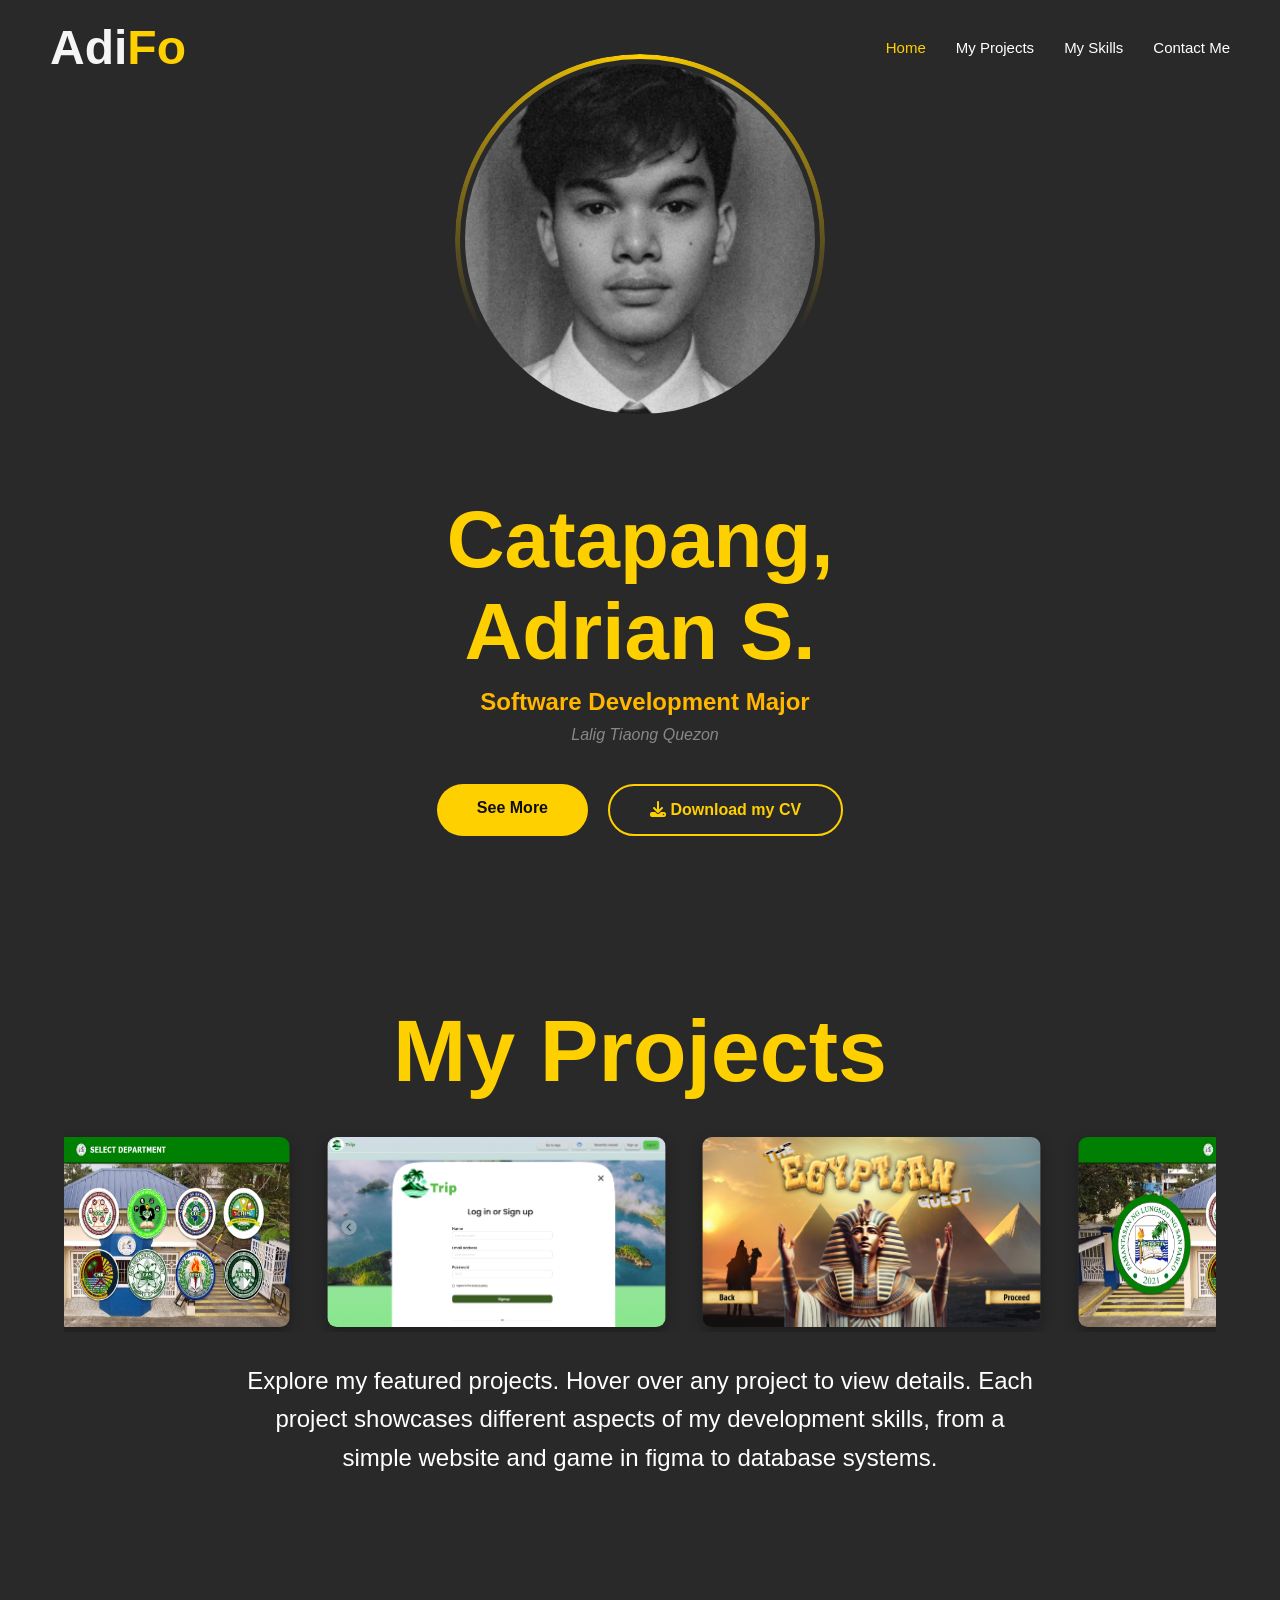
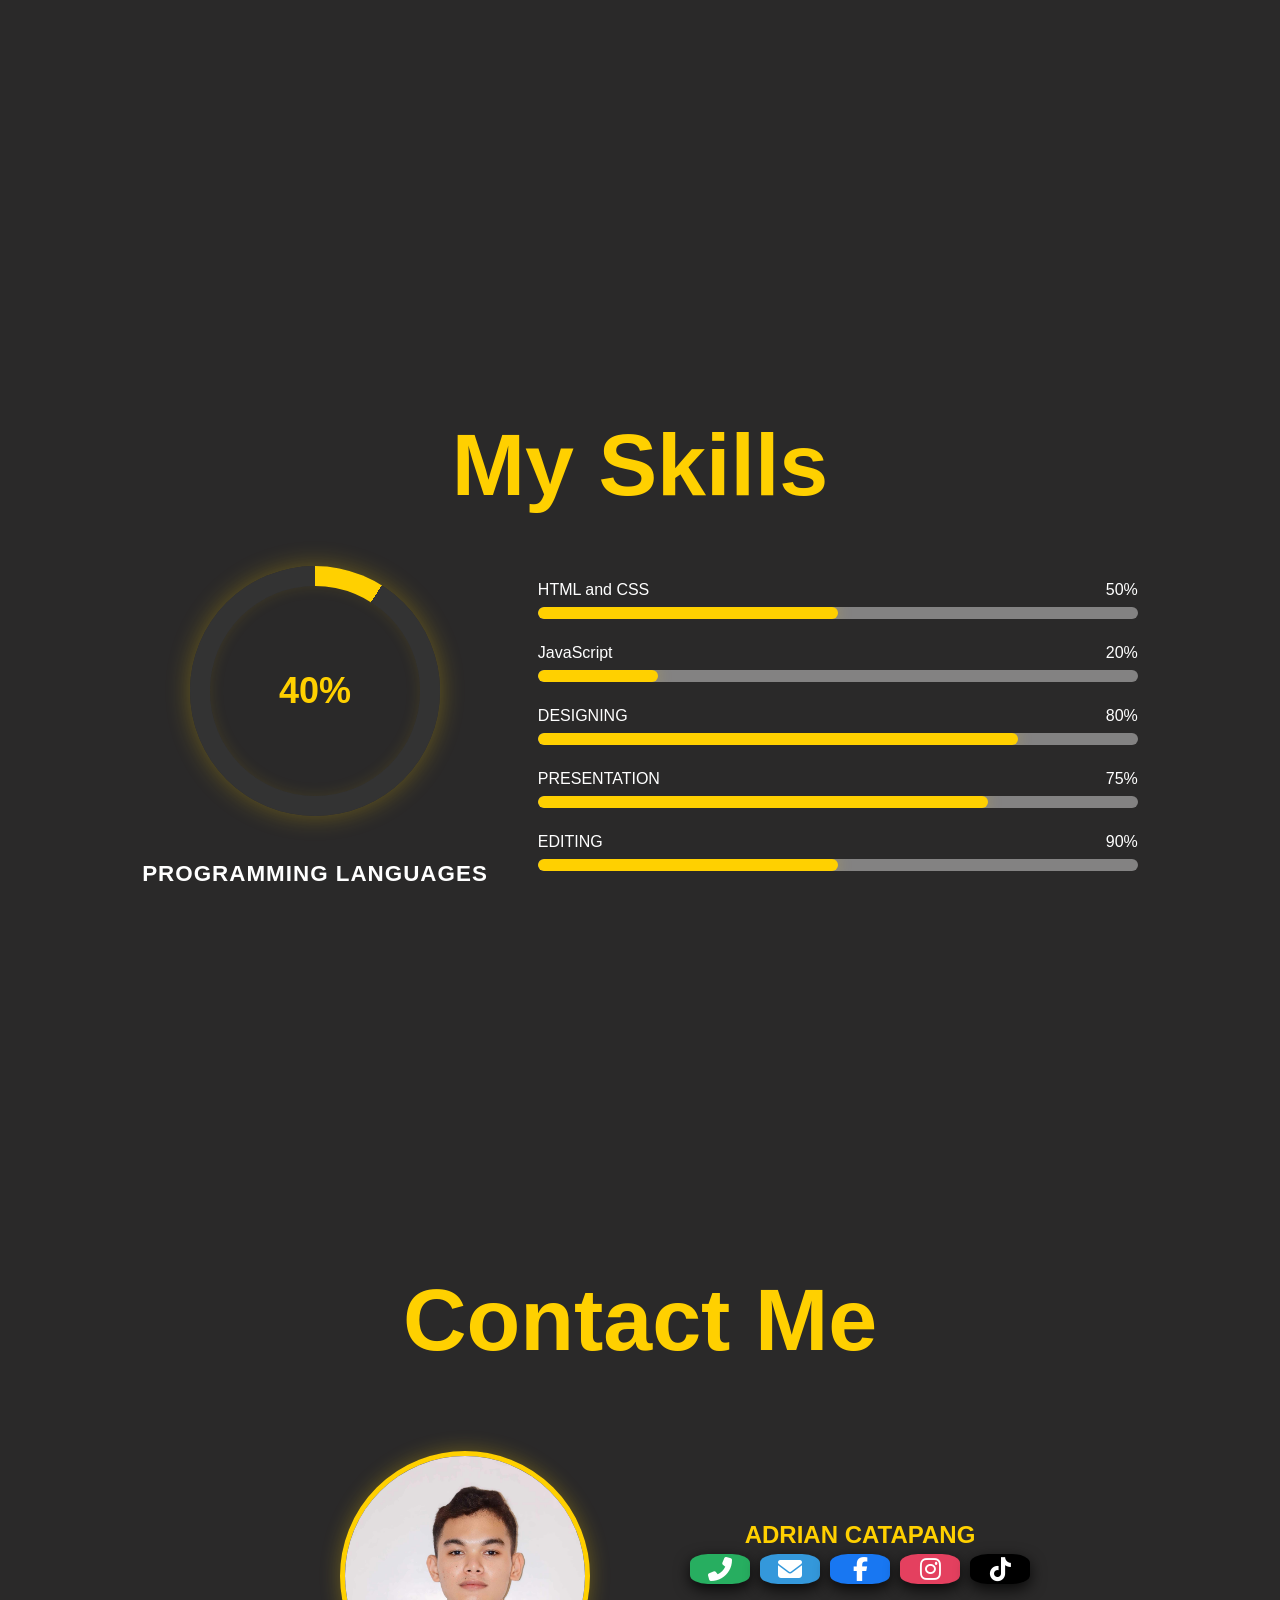
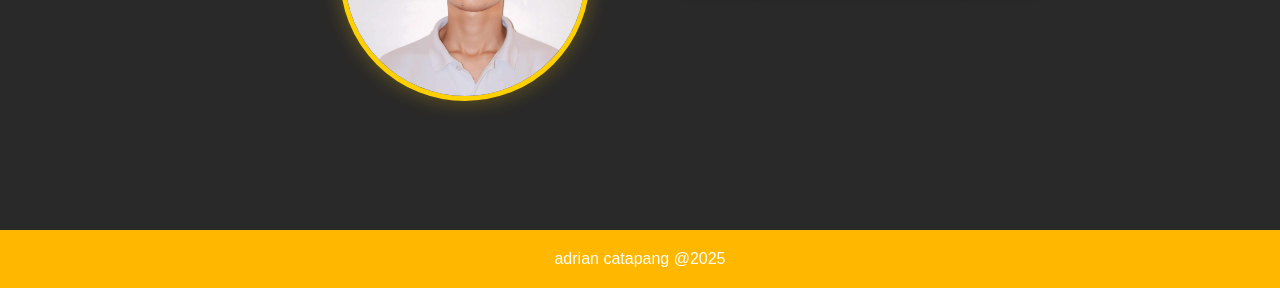
<file: index.html>
<!DOCTYPE html>
<html lang="en">
<head>
    <meta charset="UTF-8">
    <meta name="viewport" content="width=device-width, initial-scale=1.0">
    <title>Adrian's Portfolio</title>
    <link rel="stylesheet" href="index.css">
    <link rel="stylesheet" href="https://cdnjs.cloudflare.com/ajax/libs/font-awesome/6.4.0/css/all.min.css">
</head>
<body>
    <nav>
        <div class="logo-container">
            <a href="#" class="logo"><p class="i">Adi</p> <p class="n">Fo</p></a>
        </div>
        <div class="nav-links">
            <a href="#home" class="nav-link">Home</a>
            <a href="#projects" class="nav-link">My Projects</a>
            <a href="#skills" class="nav-link">My Skills</a>
            <a href="#contact" class="nav-link">Contact Me</a>
        </div>
    </nav>

    <section id="home">
        <div class="profile-section">
            <div class="profile-img"></div>
            <div class="profile-content">
                <h1>Catapang, Adrian S.</h1>
                <h2>Software Development Major</h2>
                <p class="address">Lalig Tiaong Quezon</p>
                <div class="button-group">
                    <a href="#about" class="btn btn-primary" id="seeMoreBtn">See More</a>
                    <a href="https://www.canva.com/design/DAGipPudgUY/g7roX6pn4jp8CSULQsSXGQ/edit?utm_content=DAGipPudgUY&utm_campaign=designshare&utm_medium=link2&utm_source=sharebutton" target="_blank" download class="btn btn-secondary"> <i class="fas fa-download"></i> Download my CV</a>
                </div>
            </div>
        </div>
    </section>

    <section id="about">
        <div class="about-container">
            <div class="image-container" id="imageContainer">
                <div class="image-slider" id="imageSlider">
                    <img src="mee.jpg">
                    <img src="prog.jpg">
                    <img src="ako.jpg">
                    <img src="eme.jpg">
                </div>
            </div>
            <div class="bio-text">
                <h1>Hi, I'm Adrian!</h1>
                <p>I am a passionate and driven Information Technology student specializing in Software Development, with a strong foundation in programming, system design, and problem-solving. Eager to expand my technical expertise, I actively seek opportunities to contribute to innovative projects, collaborate with industry professionals, and apply cutting-edge technologies to real-world challenges.</p>
            </div>
        </div>
    </section>

    <section id="projects">
        <div class="project-container">
            <h1 class="project-title">My Projects</h1>
            <div class="project-gallery">
                <div class="project-item">
                    <img src="CTED.png" alt="Database System">
                    <div class="project-caption">
                        <h3>Database Management System</h3>
                        <p>CTED Information System</p>
                    </div>
                </div>
                <div class="project-item">
                    <img src="trip.png" alt="Travel Website">
                    <div class="project-caption">
                        <h3>Trip Website</h3>
                        <p>A website for travelers</p>
                    </div>
                </div>
                <div class="project-item">
                    <img src="egypt.png" alt="Egypt Game">
                    <div class="project-caption">
                        <h3>The Egyptian Quest</h3>
                        <p>A game about the history of Egypt</p>
                    </div>
                </div>
                </div>
            </div>
        </div>
        <p class="description">
            Explore my featured projects. Hover over any project to view details. 
            Each project showcases different aspects of my development skills, from a simple website and game in figma
            to database systems.
        </p>
    </section>

    <section id="skills">
        <h1 class="skills-title">My Skills</h1>
        <div class="skills-container">
            <div class="circular-progress-container">
                <div class="circular-progress" id="circularProgress">
                    <span class="percentage">40%</span>
                </div>
                <p class="progress-label">Programming Languages</p>
            </div>
            <div class="skills-list">
                <div class="skill-item">
                    <div class="skill-info">
                        <span>HTML and CSS</span>
                        <span>50%</span>
                    </div>
                    <div class="progress-container">
                        <div class="progress-bar" style="--target-width: 50%"></div>
                    </div>
                </div>
                <div class="skill-item">
                    <div class="skill-info">
                        <span>JavaScript</span>
                        <span>20%</span>
                    </div>
                    <div class="progress-container">
                        <div class="progress-bar" style="--target-width: 20%"></div>
                    </div>
                </div>
                <div class="skill-item">
                    <div class="skill-info">
                        <span>DESIGNING</span>
                        <span>80%</span>
                    </div>
                    <div class="progress-container">
                        <div class="progress-bar" style="--target-width: 80%"></div>
                    </div>
                </div>
                <div class="skill-item">
                    <div class="skill-info">
                        <span>PRESENTATION</span>
                        <span>75%</span>
                    </div>
                    <div class="progress-container">
                        <div class="progress-bar" style="--target-width: 75%"></div>
                    </div>
                </div>
                <div class="DATABASE MANAGEMENT">
                    <div class="skill-info">
                        <span>EDITING</span>
                        <span>90%</span>
                    </div>
                    <div class="progress-container">
                        <div class="progress-bar" style="--target-width: 50%"></div>
                    </div>
                </div>
            </div>
        </div>
    </section>
    <section id="contact">
        <h1 class="contact-title">Contact Me</h1>
        <div class="contact-wrapper">
            <img src="my.jpg" alt="Adrian Catapang" class="profile-pic-contact">
            
            <div class="contact-info">
                <div class="contact-name">ADRIAN CATAPANG</div>
                <div class="icon-row">
                    <a href="tel:09858607970" class="contact-icon phone">
                        <i class="fas fa-phone-alt"></i>
                        <span>Phone</span>
                    </a>
                    <a href="mailto:adriansinchescatapang@gmail.com" class="contact-icon email">
                        <i class="fas fa-envelope"></i>
                        <span>Email</span>
                    </a>
                    <a href="https://www.facebook.com/share/15z2Wb1jUz/" target="_blank" class="contact-icon facebook">
                        <i class="fab fa-facebook-f"></i>
                        <span>Facebook</span>
                    </a>
                    <a href="https://www.instagram.com/isaid_adi?igsh=MWc3bnY1M3NrNHRjaQ==" target="_blank" class="contact-icon instagram">
                        <i class="fab fa-instagram"></i>
                        <span>Instagram</span>
                    </a>
                    <a href="https://www.tiktok.com/@isaid_adi?_t=ZS-8vRkUe4N2bC&_r=1" target="_blank" class="contact-icon tiktok">
                        <i class="fab fa-tiktok"></i>
                        <span>TikTok</span>
                    </a>
                </div>
            </div>
        </div>
    </section>

    <footer>
        <p>adrian catapang @2025</p>
    </footer>

    <script src="https://code.jquery.com/jquery-3.6.0.min.js"></script>
    <script src="index.js"></script>
</body>
</html>
</file>
<file: index.css>
:root {
    --bg: #2A2929;
    --secondary-bg: #444342;
    --text-light: #0F0F0F;
    --accent-yellow: #FFD000;
    --accent-orange: #FFB700;
}

* {
    margin: 0;
    padding: 0;
    box-sizing: border-box;
    font-family: 'Arial', sans-serif;
}

body {
    scroll-behavior: smooth;
    background: var(--bg);
    color: white;
}

.btn {
    padding: 15px 40px;
    text-decoration: none;
    font-weight: bold;
    transition: all 0.3s ease;
    border: none;
    cursor: pointer;
    border-radius: 30px;
    position: relative;
}

.btn-primary {
    background: var(--accent-yellow);
    color: var(--text-light);
    margin-right: 150px;
}

.btn-secondary {
    background: transparent;
    color: var(--accent-yellow);
    border: 2px solid var(--accent-yellow);
    margin-left: -140px;
}

.btn-primary:hover {
    transform: translateY(-3px);
    box-shadow: 0 5px 15px rgba(0,0,0,0.2);
}

.button-group {
    display: flex;
    gap: 10px;
    margin-top: 40px;
    justify-content: center;
}

@media (max-width: 768px) {
    .btn-primary {
        margin-right: 0;
    }
    
    .btn-secondary {
        margin-left: 0;
    }
}
nav {
    position: fixed;
    top: 0;
    width: 100%;
    background: rgba(255, 255, 255, 0.0);
    padding: 20px 50px;
    z-index: 1000;
    display: flex;
    justify-content: space-between;
    align-items: center;
}

.logo-container {
    position: relative;
    display: flex;
    align-items: center;
}

.logo {
    color: white;
    font-weight: 700;
    font-size: 3rem;
    text-decoration: none;
    display: flex;
    position: relative;
}

.logo .i {
    color: #f5f5f5;
}

.logo .n {
    color: var(--accent-yellow);
}

.nav-links {
    display: flex;
    gap: 30px;
    font-size: 15px;
}

.nav-link {
    color: white;
    text-decoration: none;
    font-weight: 500;
    transition: all 0.3s ease;
    position: relative;
    padding: 8px 0;
}

.nav-link:hover {
    color: var(--accent-yellow);
}

.nav-link.active {
    color: var(--accent-yellow);
}

@media (max-width: 768px) {
    nav {
        padding: 15px 20px;
    }
    
    .nav-links {
        gap: 15px;
    }
}
#home {
    height: 100vh;
    display: flex;
    align-items: center;
    justify-content: center;
    padding: 0 10%;
    background: var(--bg);
}

.profile-section {
    display: flex;
    align-items: center;
    justify-content: center;
    width: 100%;
    gap: 80px;
    flex-wrap: wrap;
}

.profile-img {
    width: 350px;
    height: 350px;
    border-radius: 50%;
    background-size: cover;
    background-position: center;
    flex-shrink: 0;
    position: relative;
    background-image: url('edit.png');
    object-fit: cover;
}

.profile-img::before {
    content: '';
    position: absolute;
    inset: -10px;
    border-radius: 50%;
    background: conic-gradient(
        var(--accent-yellow),
        var(--bg),
        var(--bg),
        var(--accent-yellow)
    );
    mask: 
        linear-gradient(#fff 0 0) content-box, 
        linear-gradient(#fff 0 0);
    mask-composite: exclude;
    animation: rotateBorder 3s linear infinite;
    padding: 5px;
}

@keyframes rotateBorder {
    0% {
        transform: rotate(0deg);
    }
    100% {
        transform: rotate(360deg);
    }
}

.profile-content {
    max-width: 600px;
    text-align: center;
}

h1 {
    font-size: 5rem;
    margin-bottom: 10px;
    color: var(--accent-yellow);
}

h2 {
    font-size: 1.5rem;
    color: var(--accent-orange);
    margin-bottom: 10px;
    margin-left: 10px;
}

.address {
    color: #888;
    margin-bottom: 30px;
    font-style: italic;
    margin-left: 10px;
}

@media (max-width: 768px) {
    .profile-section {
        gap: 40px;
    }
    
    .profile-img {
        width: 250px;
        height: 250px;
    }
    
    h1 {
        font-size: 2rem;
    }
    
    h2 {
        font-size: 1.2rem;
        margin-left: 0;
    }
    
    .address {
        margin-left: 0;
    }
}
#about {
    min-height: 100vh;
    background: var(--bg);
    display: flex;
    align-items: center;
    justify-content: center;
    padding: 20px;
    box-sizing: border-box;
    display: none;
    opacity: 0;
    transition: opacity 0.5s ease;
}

#about.visible {
    display: flex;
    opacity: 1;
}

.about-container {
    display: flex;
    align-items: center;
    justify-content: center;
    gap: 50px;
    max-width: 1200px;
    margin: auto;
    padding: 40px;
    flex-wrap: wrap;
}

.image-container {
    position: relative;
    width: 300px;
    height: 300px;
    overflow: hidden;
    border-radius: 15px;
    border: 3px solid var(--accent-yellow);
}

.image-slider {
    display: flex;
    width: 400%;
    height: 100%;
    transition: transform 0.8s cubic-bezier(0.25, 0.46, 0.45, 0.94);
}

.image-slider img {
    width: 25%;
    height: 100%;
    object-fit: cover;
    flex-shrink: 0;
}

.bio-text {
    color: #fff9f9;
    font-size: 1.5rem;
    line-height: 1.8;
    flex: 1;
    min-width: 300px;
    max-width: 600px;
    text-align: center;
}

.bio-text h1 {
    margin-bottom: 20px;
}
#projects {
    min-height: 100vh;
    padding: 100px 0;
    background: var(--bg);
}

.project-container {
    width: 90%;
    height: 20%;
    max-width: 1200px;
    margin: 0 auto 30px;
}

.project-title {
    color: var(--accent-yellow);
    text-align: center;
    margin-bottom: 30px;
    font-size: 5.5rem;
}

.project-container {
    overflow: hidden;
    width: 90%;
    max-width: 1200px;
    margin: 0 auto 30px;
}

.project-gallery {
    display: flex;
    gap: 20px;
    flex-wrap: nowrap;
}

.project-item {
    flex-shrink: 0;
    position: relative;
    height: 200px;
    border-radius: 10px;
    overflow: hidden;
    transition: all 0.5s ease;
    box-shadow: 0 5px 15px rgba(0,0,0,0.3);
    transform: scale(0.95);
    cursor: pointer;
    background: #333;
    aspect-ratio: 16/9;
}

.project-item img {
    width: 100%;
    height: 100%;
    object-fit: fill;
    transition: transform 0.5s ease;
}

.project-item:hover {
    transform: scale(1.05);
    z-index: 10;
}

.project-item:hover img {
    transform: scale(1.1);
}

.project-caption {
    position: absolute;
    bottom: 0;
    left: 0;
    right: 0;
    background: linear-gradient(to top, rgba(0,0,0,0.8), transparent);
    color: var(--accent-yellow);
    padding: 20px;
    transform: translateY(100%);
    transition: transform 0.3s ease;
}

.project-item:hover .project-caption {
    transform: translateY(0);
}

.description {
    color: #ffffff;
    text-align: center;
    margin-top: 30px;
    font-size: 1.5rem;
    line-height: 1.6;
    max-width: 800px;
    margin-left: auto;
    margin-right: auto;
}

@media (max-width: 768px) {
    .project-gallery {
        flex-direction: column;
        align-items: center;
    }
    
    .project-item {
        width: 100%;
        flex: none;
        height: 250px;
        aspect-ratio: unset;
    }
    
    .description {
        padding: 0 20px;
    }
}
#skills {
    min-height: 100vh;
    padding: 100px 0;
    background: var(--bg);
    display: flex;
    flex-direction: column;
    align-items: center;
    justify-content: center;
    margin-bottom: 100px;
}

.skills-title {
    text-align: center;
    margin-bottom: 50px;
    font-size: 5.5rem;
    color: var(--accent-yellow);
    width: 100%;
}

.skills-container {
    max-width: 1200px;
    width: 90%;
    margin: 0 auto;
    display: flex;
    gap: 50px;
    align-items: center;
    flex-wrap: wrap;
    justify-content: center;
}

.circular-progress {
    position: relative;
    width: 250px;
    height: 250px;
    border-radius: 50%;
    background: conic-gradient(var(--accent-yellow) 0%, #838282 0%);
    display: flex;
    align-items: center;
    justify-content: center;
    transition: all 0.5s ease;
    box-shadow: 0 0 25px rgba(255, 208, 0, 0.3);
}

.circular-progress::before {
    content: '';
    position: absolute;
    width: 84%;
    height: 84%;
    background: var(--bg);
    border-radius: 50%;
    box-shadow: inset 0 0 15px rgba(255, 208, 0, 0.1);
}

.percentage {
    position: relative;
    font-size: 36px;
    font-weight: bold;
    color: var(--accent-yellow);
}

.skills-list {
    flex: 1;
    max-width: 600px;
    width: 100%;
}

.skill-item {
    margin-bottom: 25px;
}

.skill-info {
    display: flex;
    justify-content: space-between;
    margin-bottom: 8px;
    color: #ffffff;
    font-size: 16px;
}

.progress-container {
    height: 12px;
    background: #838282;
    border-radius: 6px;
    overflow: hidden;
}

.progress-bar {
    height: 100%;
    background: var(--accent-yellow);
    width: 0;
    border-radius: 6px;
    transition: width 0.5s ease, transform 0.3s ease, box-shadow 0.3s ease;
    transform-origin: left;
    box-shadow: 0 0 15px rgba(255, 208, 0, 0.3);
}

.skill-item:hover .progress-bar {
    transform: scaleY(1.3);
    box-shadow: 0 0 25px rgba(255, 208, 0, 0.5);
}

@keyframes fillProgress {
    from { width: 0; }
    to { width: var(--target-width); }
}

.circular-progress:hover {
    transform: scale(1.05);
    box-shadow: 0 0 40px rgba(255, 208, 0, 0.5);
}

.skill-item:hover .progress-bar {
    width: var(--target-width);
        color: #838282;
}

.circular-progress-container {
    display: flex;
    flex-direction: column;
    align-items: center;
    gap: 20px;

}

.progress-label {
    color: #ffffff;
    font-size: 1.4rem;
    font-weight: 600;
    text-transform: uppercase;
    letter-spacing: 1px;
    text-align: center;
    margin-top: 10px;
}

.circular-progress {
    margin-bottom: 15px;
}

@media (max-width: 768px) {
    .skills-container {
        flex-direction: column;
        text-align: center;
    }
    
    .circular-progress {
        width: 200px;
        height: 200px;
    }
    
    .percentage {
        font-size: 28px;
    }
}
#contact {
    min-height: 70vh;
    display: flex;
    flex-direction: column;
    justify-content: center;
    align-items: center;
    padding: 40px 20px;
    background: var(--bg);
    padding-top: 50px;
}

.contact-title {
    text-align: center;
    margin-bottom: 30px;
    padding-bottom: 50px;
    font-size: 5.5rem;
    color: var(--accent-yellow);
}

.contact-wrapper {
    display: flex;
    align-items: flex-start;
    gap: 60px;
    max-width: 800px;
    width: 100%;
    padding-bottom: 70px;
    padding-left: 100px;
}

.profile-pic-contact {
    width: 250px;
    height: 250px;
    border-radius: 50%;
    object-fit: cover;
    border: 5px solid var(--accent-yellow);
    box-shadow: 0 0 20px rgba(255, 208, 0, 0.3);
    flex-shrink: 0;
}

.contact-info {
    display: flex;
    flex-direction: column;
    gap: 30px;
    padding-top: 70px;
    padding-left: 40px;
}

.contact-name {
    color: var(--accent-yellow);
    font-size: 1.5rem;
    font-weight: bold;
    margin-bottom: -25px;
    text-align: center;
}

.icon-row {
    display: flex;
    justify-content: center;
    gap: 10px;
}

.contact-icon {
    position: relative;
    width: 60px;
    height: 30px;
    border-radius: 30%;
    display: flex;
    justify-content: center;
    align-items: center;
    text-decoration: none;
    color: white;
    font-size: 24px;
    box-shadow: 0 5px 15px rgba(0, 0, 0, 0.8);
    transition: all 0.3s ease;
    overflow: hidden;
}

.contact-icon span {
    position: absolute;
    width: 100%;
    height: 100%;
    display: flex;
    justify-content: center;
    align-items: center;
    opacity: 0;
    transform: scale(0);
    transition: all 0.3s ease;
    font-size: 14px;
    font-weight: bold;
}

.contact-icon i {
    position: relative;
    z-index: 1;
    transition: all 0.3s ease;
}

.contact-icon:hover {
    width: 150px;
    border-radius: 30px;
}

.contact-icon:hover i {
    transform: scale(0);
    opacity: 0;
}

.contact-icon:hover span {
    opacity: 1;
    transform: scale(1);
}

.contact-icon::before {
    content: '';
    position: absolute;
    width: 120%;
    height: 120%;
    background: rgba(255, 255, 255, 0.1);
    transform: rotate(45deg);
    left: -110%;
    top: 90%;
    transition: all 0.3s ease;
}

.contact-icon:hover::before {
    animation: shine 0.8s ease;
}

@keyframes shine {
    100% {
        left: 110%;
        top: -90%;
    }
}

.phone { background: #27ae60; }
.email { background: #3498db; }
.facebook { background: #1877f2; }
.instagram { background: #e4405f; }
.tiktok { background: #000000; }

@media (max-width: 768px) {
    .contact-wrapper {
        flex-direction: column;
        align-items: center;
        padding-left: 0;
    }
    
    .contact-info {
        padding-top: 20px;
        padding-left: 0;
    }
    
    .profile-pic-contact {
        width: 200px;
        height: 200px;
    }
}
footer {
    background: var(--accent-orange);
    color: white;
    text-align: center;
    padding: 20px 0;
    width: 100%;
}
</file>
